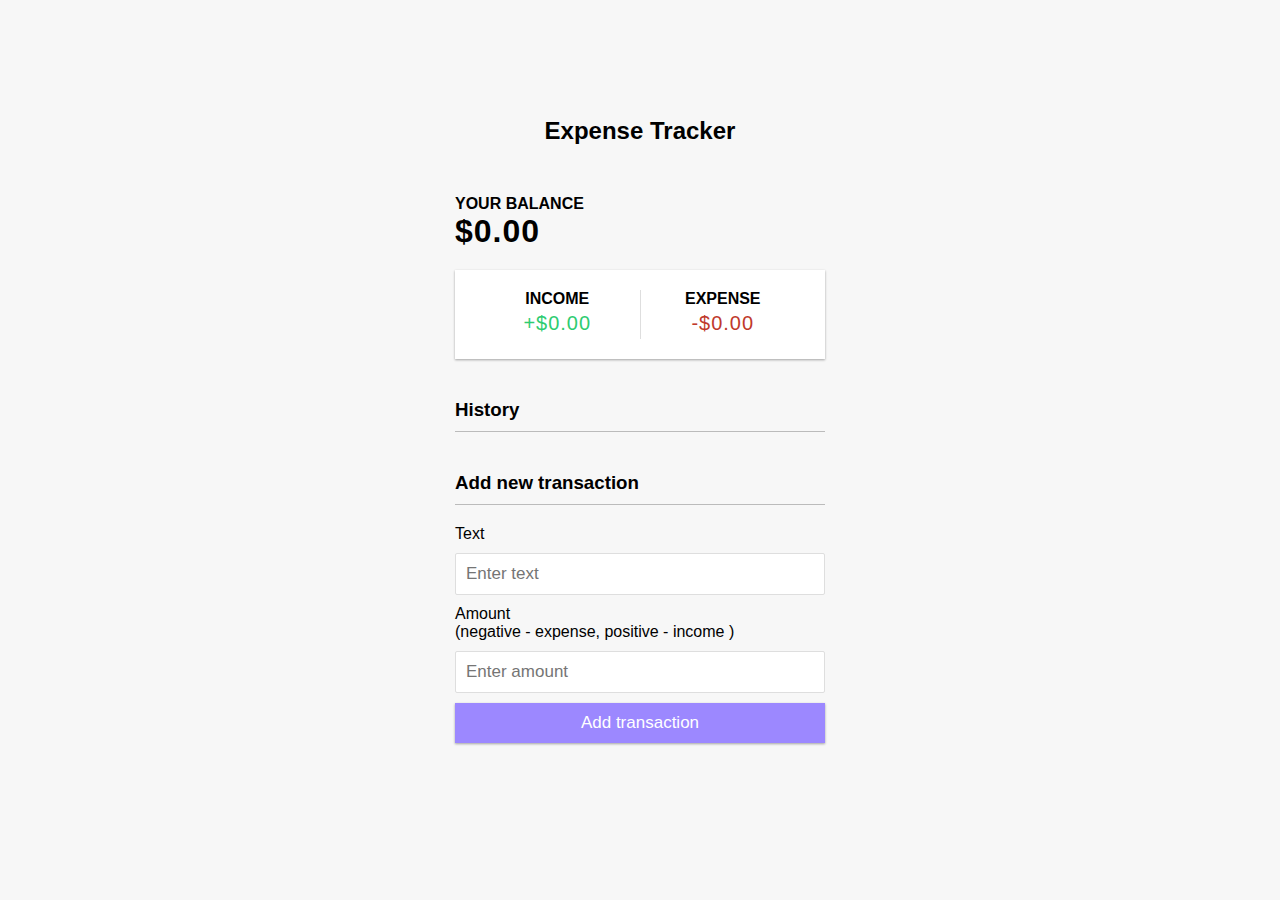
<file: index.html>
<!DOCTYPE html>
<html lang="en">
  <head>
    <meta charset="UTF-8" />
    <meta name="viewport" content="width=device-width, initial-scale=1.0" />
    <link rel="stylesheet" href="style.css" />
    <title>Expense Tracker</title>
  </head>
  <body>
    <h2>Expense Tracker</h2>

    <div class="container">
      <h4>Your Balance</h4>
      <h1 id="balance">$0.00</h1>

      <div class="inc-exp-container">
        <div>
          <h4>Income</h4>
          <p id="money-plus" class="money plus">+$0.00</p>
        </div>

        <div>
          <h4>Expense</h4>
          <p id="money-minus" class="money minus">-$0.00</p>
        </div>
      </div>

      <h3>History</h3>
      <ul id="list" class="list">
        <!-- <li class="minus">
          Cash <span>-$400</span> 
          <button class="delete-btn">X</button>
        </li> -->
      </ul>

      <h3>Add new transaction</h3>
      <form id="form">
        <div class="form-control">
          <label for="text">Text</label>
          <input type="text" id="text" placeholder="Enter text" />
        </div>
        <div class="form-control">
          <label for="amount"
            >Amount <br />
            (negative - expense, positive - income )</label
          >
          <input type="number" id="amount" placeholder="Enter amount" />
        </div>
        <button class="btn">Add transaction</button>
      </form>
    </div>

    <script src="script.js" type="module"></script>
    <!-- <script src="main.js" type="module"></script> -->
  </body>
</html>
</file>
<file: style.css>
/* @import url("https://fonts.googleapis.com/css?family=Lato&display=swap"); */

:root {
  --box-shadow: 0 1px 3px rgba(0, 0, 0, 0.12), 0 1px 2px rgba(0, 0, 0, 0.24);
}

* {
  box-sizing: border-box;
}

body {
  background-color: #f7f7f7;
  display: flex;
  flex-direction: column;
  align-items: center;
  justify-content: center;
  min-height: 100vh;
  margin: 0;
  font-family: "Lato", sans-serif;
}

.container {
  margin: 30px auto;
  width: 370px;
}

h1 {
  letter-spacing: 1px;
  margin: 0;
}

h3 {
  border-bottom: 1px solid #bbb;
  padding-bottom: 10px;
  margin: 40px 0 10px;
}

h4 {
  margin: 0;
  text-transform: uppercase;
}

.inc-exp-container {
  background-color: #fff;
  box-shadow: var(--box-shadow);
  padding: 20px;
  display: flex;
  justify-content: space-between;
  margin: 20px 0;
}

.inc-exp-container > div {
  flex: 1;
  text-align: center;
}

.inc-exp-container > div:first-of-type {
  border-right: 1px solid #dedede;
}

.money {
  font-size: 20px;
  letter-spacing: 1px;
  margin: 4px 0;
}

.money.plus {
  color: #2ecc71;
}

.money.minus {
  color: #c0392b;
}

label {
  display: inline-block;
  margin: 10px 0;
}

input[type="text"],
input[type="number"] {
  border: 1px solid #dedede;
  border-radius: 2px;
  display: block;
  font-size: 17px;
  padding: 10px;
  width: 100%;
}

.btn {
  background-color: #9c88ff;
  box-shadow: var(--box-shadow);
  color: #fff;
  border: 0;
  display: block;
  font-size: 17px;
  margin: 10px 0 30px;
  padding: 10px;
  width: 100%;
  cursor: pointer;
}

.btn:focus,
.delete-btn:focus {
  outline: 0;
}

.list {
  list-style-type: none;
  padding: 0;
  margin-bottom: 40px;
}

.list li {
  background-color: #fff;
  box-shadow: var(--box-shadow);
  color: #333;
  display: flex;
  justify-content: space-between;
  position: relative;
  padding: 10px;
  margin: 10px 0;
}

.list li.plus {
  border-right: 4px solid #2ecc71;
}

.list li.minus {
  border-right: 4px solid #c0392b;
}

.delete-btn {
  background-color: #e74c3c;
  border: 0;
  color: #fff;
  font-size: 20px;
  line-height: 20px;
  padding: 2px 4px;
  position: absolute;
  top: 49%;
  left: 0;
  transform: translate(-100%, -50%);
  opacity: 0;
  transition: opacity 0.3s ease;
  cursor: pointer;
}

.list li:hover .delete-btn {
  opacity: 1;
}
</file>
